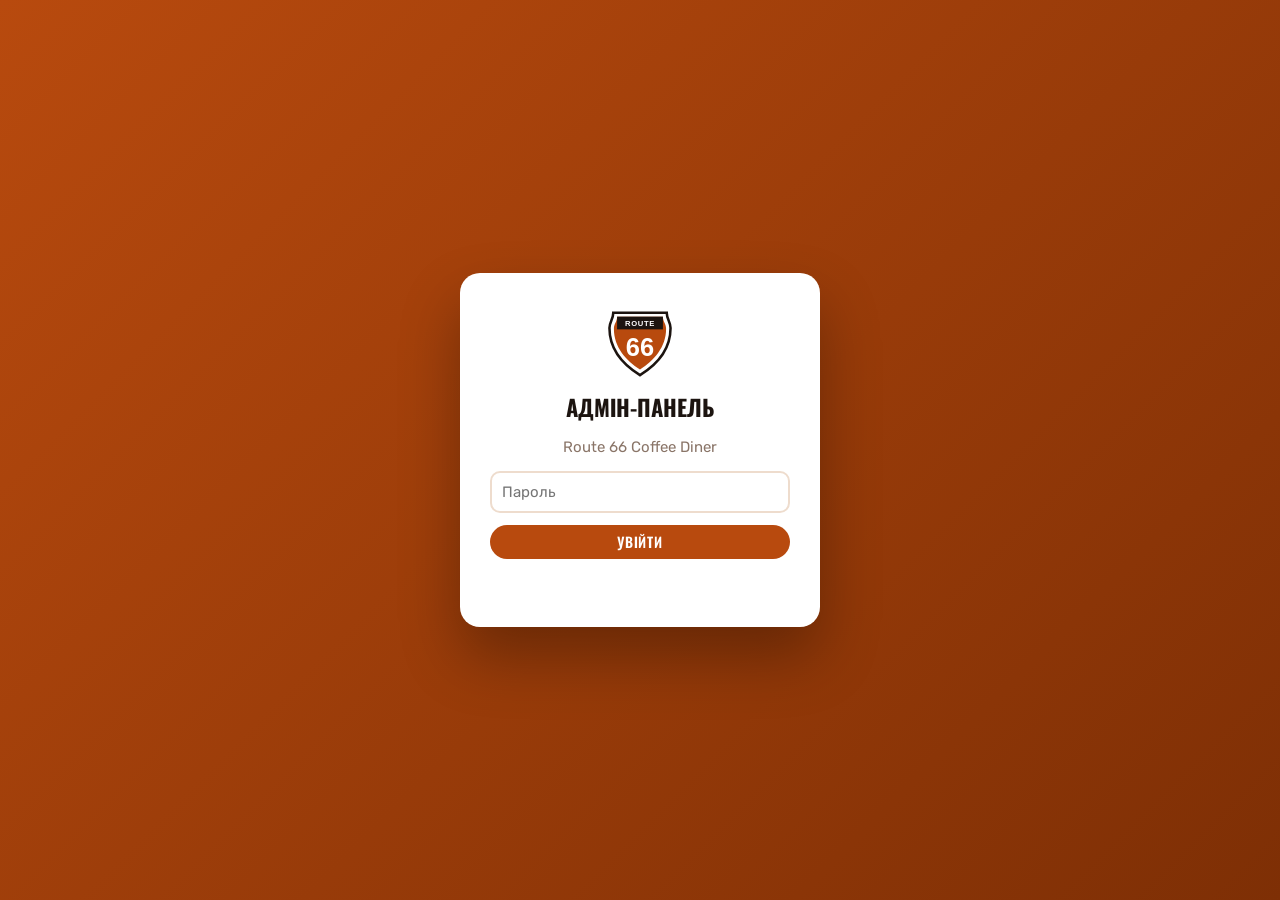
<file: public/admin.html>
<!doctype html>
<html lang="uk">
<head>
  <meta charset="utf-8">
  <meta name="viewport" content="width=device-width, initial-scale=1">
  <meta name="robots" content="noindex">
  <title>Адмін-панель — Route 66</title>
  <link rel="icon" href="assets/logo.svg" type="image/svg+xml">
  <link href="https://fonts.googleapis.com/css2?family=Lobster&family=Oswald:wght@500;600;700&family=Rubik:wght@400;500;700&display=swap" rel="stylesheet">
  <link rel="stylesheet" href="css/admin.css">
</head>
<body>
  <!-- вхід -->
  <section class="login" id="loginView">
    <form class="login-card" id="loginForm">
      <img src="assets/logo.svg" alt="" width="64" height="70">
      <h1>Адмін-панель</h1>
      <p>Route 66 Coffee Diner</p>
      <input type="password" id="pw" placeholder="Пароль" autocomplete="current-password" required>
      <button class="btn" type="submit">Увійти</button>
      <p class="err" id="loginErr" role="alert"></p>
    </form>
  </section>

  <!-- панель -->
  <div class="app" id="appView" hidden>
    <header class="bar">
      <div class="bar-brand"><img src="assets/logo.svg" alt="" width="34" height="37"><b>Адмін-панель</b></div>
      <nav class="tabs" role="tablist">
        <button class="tab active" data-tab="menu">Меню і ціни</button>
        <button class="tab" data-tab="reviews">Відгуки <span class="count" id="pendingCount" hidden></span></button>
        <button class="tab" data-tab="settings">Налаштування</button>
        <button class="tab" data-tab="security">Пароль</button>
      </nav>
      <div class="bar-right">
        <a class="link" href="./" target="_blank">Відкрити сайт ↗</a>
        <button class="link" id="logout">Вийти</button>
      </div>
    </header>

    <div class="warn" id="defaultPwWarn" hidden>⚠ Ви використовуєте стандартний пароль. Змініть його у вкладці «Пароль», перш ніж публікувати сайт.</div>

    <!-- МЕНЮ -->
    <main class="pane" id="pane-menu">
      <div class="pane-head">
        <div>
          <h2>Меню і ціни</h2>
          <p class="hint">Змінюйте назви, ціни, обʼєми. Кнопки ↑ ↓ змінюють порядок, 👁 ховає позицію, якої немає в наявності. Не забудьте натиснути «Зберегти».</p>
        </div>
        <div class="pane-actions">
          <input type="search" id="adminSearch" placeholder="Знайти позицію…">
          <button class="btn btn-sec" id="addCat">+ Категорія</button>
          <button class="btn" id="saveMenu">Зберегти меню</button>
        </div>
      </div>
      <div class="price-tool">
        <b>Масова зміна цін:</b>
        <select id="bulkCat"></select>
        <input type="number" id="bulkPct" placeholder="%" step="1" style="width:80px">
        <button class="btn btn-sec" id="bulkApply">Застосувати</button>
        <span class="hint">напр. 10 = +10%, −5 = знижка 5%. Ціни округлюються до гривні.</span>
      </div>
      <div id="cats"></div>
      <div class="backup">
        <button class="btn btn-sec" id="exportMenu">⬇ Завантажити резервну копію</button>
        <label class="btn btn-sec">⬆ Відновити з файлу<input type="file" id="importMenu" accept="application/json" hidden></label>
      </div>
    </main>

    <!-- ВІДГУКИ -->
    <main class="pane" id="pane-reviews" hidden>
      <div class="pane-head">
        <div>
          <h2>Відгуки</h2>
          <p class="hint">Приховані відгуки не показуються на сайті. Модерацію можна ввімкнути в «Налаштуваннях».</p>
        </div>
        <div class="pane-actions">
          <select id="revFilter"><option value="all">Усі</option><option value="hidden">Приховані / на перевірці</option><option value="visible">Опубліковані</option></select>
        </div>
      </div>
      <div id="revList" class="rev-list"></div>
    </main>

    <!-- НАЛАШТУВАННЯ -->
    <main class="pane" id="pane-settings" hidden>
      <div class="pane-head">
        <div><h2>Налаштування сайту</h2><p class="hint">Контакти, домен для QR-коду та тексти на головній.</p></div>
        <div class="pane-actions"><button class="btn" id="saveSettings">Зберегти налаштування</button></div>
      </div>
      <form class="settings" id="settingsForm">
        <fieldset><legend>Домен і QR-код</legend>
          <label class="wide">Адреса сайту (домен)
            <input name="siteUrl" placeholder="наприклад: route66coffee.com.ua">
            <small>Коли купите домен — впишіть його сюди, і всі QR-коди будуть вести на нього. Поки поле порожнє, QR веде на поточну адресу сайту.</small>
          </label>
        </fieldset>
        <fieldset><legend>Тексти</legend>
          <label class="wide">Слоган на головній<input name="tagline"></label>
          <label class="wide">Текст «Про нас»<textarea name="about" rows="3"></textarea></label>
          <label class="wide">Оголошення вгорі сайту<input name="announcement" placeholder="напр.: −20% на лате до 12:00! (порожньо — не показувати)"></label>
        </fieldset>
        <fieldset><legend>Контакти</legend>
          <label>Адреса<input name="address"></label>
          <label>Посилання на карту<input name="mapUrl" placeholder="https://maps.app.goo.gl/…"></label>
          <label>Телефон<input name="phone" placeholder="+380 …"></label>
          <label>Години роботи<input name="hours"></label>
          <label>Instagram<input name="instagram" placeholder="@route66coffee або посилання"></label>
          <label>Telegram<input name="telegram" placeholder="@канал або посилання"></label>
          <label>Facebook<input name="facebook" placeholder="посилання або імʼя сторінки"></label>
        </fieldset>
        <fieldset><legend>Відгуки</legend>
          <label class="check"><input type="checkbox" name="reviewsModeration"> Перевіряти нові відгуки перед публікацією (премодерація)</label>
        </fieldset>
      </form>
    </main>

    <!-- ПАРОЛЬ -->
    <main class="pane" id="pane-security" hidden>
      <div class="pane-head"><div><h2>Зміна пароля</h2></div></div>
      <form class="settings narrow" id="pwForm">
        <label class="wide">Поточний пароль<input type="password" name="old" autocomplete="current-password" required></label>
        <label class="wide">Новий пароль (мін. 6 символів)<input type="password" name="new" autocomplete="new-password" minlength="6" required></label>
        <label class="wide">Повторіть новий пароль<input type="password" name="new2" autocomplete="new-password" minlength="6" required></label>
        <button class="btn" type="submit">Змінити пароль</button>
      </form>
    </main>
  </div>

  <div class="toast" id="toast" role="status"></div>
  <script src="js/admin.js"></script>
</body>
</html>
</file>
<file: public/css/admin.css>
:root { --orange: #b84a0e; --orange-2: #d4621a; --deep: #7e2f05; --cream: #fff8f1; --ink: #1c1410; --muted: #8a7568; --line: #eedccd; --bg: #f7f1ec; }
* { box-sizing: border-box; }
body { margin: 0; font: 15px/1.5 'Rubik', system-ui, sans-serif; color: var(--ink); background: var(--bg); }
[hidden] { display: none !important; }
h1, h2 { font-family: 'Oswald', sans-serif; text-transform: uppercase; margin: 0; }
input, select, textarea, button { font: inherit; color: inherit; }
input, select, textarea { border: 2px solid var(--line); border-radius: 10px; padding: 8px 10px; background: #fff; outline: 0; min-width: 0; }
input:focus, select:focus, textarea:focus { border-color: var(--orange); }
.btn { display: inline-flex; align-items: center; gap: 6px; background: var(--orange); color: #fff; border: 0; border-radius: 999px; padding: 10px 20px; font: 600 14px/1 'Oswald', sans-serif; letter-spacing: .06em; text-transform: uppercase; cursor: pointer; white-space: nowrap; }
.btn:hover { background: var(--orange-2); }
.btn-sec { background: #fff; color: var(--orange); border: 2px solid var(--orange); padding: 8px 16px; }
.btn-sec:hover { background: var(--cream); }
.link { background: none; border: 0; color: var(--orange); cursor: pointer; text-decoration: none; font-weight: 500; padding: 6px; }
.hint { color: var(--muted); font-size: 13px; margin: 4px 0 0; }

.login { min-height: 100vh; display: grid; place-items: center; padding: 16px; background: linear-gradient(135deg, var(--orange), var(--deep)); }
.login-card { background: #fff; padding: 36px 30px; border-radius: 20px; width: min(360px, 100%); display: grid; gap: 12px; justify-items: center; text-align: center; box-shadow: 0 30px 60px rgba(0,0,0,.3); }
.login-card p { margin: 0; color: var(--muted); }
.login-card input, .login-card .btn { width: 100%; justify-content: center; }
.err { color: #c0281b !important; min-height: 20px; font-size: 14px; }

.bar { position: sticky; top: 0; z-index: 20; display: flex; align-items: center; gap: 16px; flex-wrap: wrap; padding: 10px 16px; background: #fff; border-bottom: 3px solid var(--orange); }
.bar-brand { display: flex; align-items: center; gap: 8px; font-family: 'Oswald'; font-size: 18px; text-transform: uppercase; }
.tabs { display: flex; gap: 4px; flex-wrap: wrap; flex: 1; }
.tab { border: 0; background: none; padding: 9px 14px; border-radius: 999px; cursor: pointer; font-weight: 500; }
.tab.active { background: var(--orange); color: #fff; }
.count { background: #c0281b; color: #fff; border-radius: 999px; font-size: 12px; padding: 1px 7px; margin-left: 4px; }
.bar-right { display: flex; gap: 8px; align-items: center; }
.warn { background: #fff1d6; border-bottom: 2px solid #f0c060; padding: 10px 16px; font-weight: 500; }

.pane { max-width: 1100px; margin: 0 auto; padding: 24px 16px 80px; }
.pane-head { display: flex; justify-content: space-between; gap: 16px; align-items: flex-end; flex-wrap: wrap; margin-bottom: 18px; }
.pane-actions { display: flex; gap: 8px; flex-wrap: wrap; align-items: center; }
.price-tool { display: flex; gap: 8px; align-items: center; flex-wrap: wrap; background: #fff; border: 2px dashed var(--line); padding: 12px 14px; border-radius: 14px; margin-bottom: 18px; }

.cat { background: #fff; border-radius: 16px; margin-bottom: 16px; box-shadow: 0 4px 14px rgba(60,25,5,.07); overflow: hidden; border: 2px solid transparent; }
.cat.dragging, .item.dragging { opacity: .4; }
.cat.drop, .item.drop { border-color: var(--orange); }
.cat.is-hidden .cat-head { background: #8a7568; }
.cat-head { display: flex; gap: 8px; align-items: center; flex-wrap: wrap; padding: 12px 14px; background: var(--orange); color: #fff; }
.cat-head input { border-color: transparent; color: var(--ink); }
.cat-head .c-icon { width: 54px; text-align: center; font-size: 20px; }
.cat-head .c-name { flex: 1 1 200px; font-weight: 700; }
.cat-head .c-desc { flex: 2 1 260px; }
.cat-head .icon-btn { color: #fff; }
.cat-body { padding: 6px 14px 14px; }
.cat.collapsed .cat-body { display: none; }
.icon-btn { background: none; border: 0; cursor: pointer; font-size: 17px; padding: 6px 8px; border-radius: 8px; line-height: 1; }
.icon-btn:hover { background: rgba(0,0,0,.08); }
.handle { cursor: grab; user-select: none; }
.i-main input, .i-main select, .var input { width: 100%; }
.item { display: grid; grid-template-columns: 24px minmax(0, 1.3fr) minmax(0, 2fr) auto; gap: 10px; align-items: start; padding: 10px 6px; border-bottom: 1px dashed var(--line); border: 2px solid transparent; border-bottom-color: var(--line); border-radius: 8px; }
.item.is-hidden { opacity: .55; }
.item .handle { padding-top: 9px; color: var(--muted); }
.i-main { display: grid; gap: 6px; }
.i-main .i-name { font-weight: 700; }
.i-row { display: flex; gap: 6px; }
.i-row > * { flex: 1; }
.variants { display: grid; gap: 6px; }
.var { display: flex; gap: 6px; align-items: center; }
.var .v-label { flex: 1; }
.var .v-price { width: 92px; flex: none; text-align: right; font-weight: 700; color: var(--orange); }
.var .cur { color: var(--muted); }
.add-var { justify-self: start; font-size: 13px; }
.i-actions { display: flex; gap: 2px; }
.add-item { margin-top: 10px; }
.backup { display: flex; gap: 10px; flex-wrap: wrap; margin-top: 26px; }
.no-match { display: none !important; }

.rev-list { display: grid; gap: 12px; }
.rev { background: #fff; border-radius: 14px; padding: 16px 18px; border-left: 6px solid var(--orange); display: grid; gap: 6px; }
.rev.hidden-rev { border-left-color: #c9b5a6; background: #fbf8f5; }
.rev-top { display: flex; gap: 10px; align-items: center; flex-wrap: wrap; }
.rev-top .st { color: var(--orange-2); letter-spacing: 2px; }
.rev-top .dt { color: var(--muted); font-size: 13px; }
.tag { font-size: 12px; background: #c9b5a6; color: #fff; padding: 2px 8px; border-radius: 999px; }
.rev p { margin: 0; white-space: pre-line; overflow-wrap: anywhere; }
.rev-actions { display: flex; gap: 8px; }
.empty { text-align: center; color: var(--muted); padding: 40px; background: #fff; border-radius: 14px; }

.settings { display: grid; gap: 18px; }
.settings.narrow { max-width: 440px; }
fieldset { border: 0; background: #fff; border-radius: 16px; padding: 18px; margin: 0; display: grid; grid-template-columns: 1fr 1fr; gap: 14px; }
legend { font: 600 17px 'Oswald'; text-transform: uppercase; color: var(--orange); padding: 0; float: left; width: 100%; grid-column: 1 / -1; }
.settings label { display: grid; gap: 6px; font-weight: 500; font-size: 14px; }
.settings label.wide, .settings .check { grid-column: 1 / -1; }
.settings .check { display: flex; gap: 10px; align-items: center; }
.settings .check input { width: 20px; height: 20px; accent-color: var(--orange); }
.settings small { color: var(--muted); font-weight: 400; }
.settings.narrow { background: #fff; padding: 20px; border-radius: 16px; }

.toast { position: fixed; left: 50%; bottom: 24px; translate: -50% 20px; background: var(--ink); color: #fff; padding: 12px 20px; border-radius: 12px; opacity: 0; pointer-events: none; transition: opacity .25s, translate .25s; z-index: 100; max-width: calc(100% - 32px); }
.toast.show { opacity: 1; translate: -50% 0; }
.toast.bad { background: #c0281b; }
.dirty #saveMenu { box-shadow: 0 0 0 4px rgba(212,98,26,.35); animation: pulse 1.6s infinite; }
@keyframes pulse { 50% { box-shadow: 0 0 0 8px rgba(212,98,26,.12); } }

@media (max-width: 900px) {
  .item { grid-template-columns: 22px 1fr; }
  .item .variants, .item .i-actions { grid-column: 2; }
  fieldset { grid-template-columns: 1fr; }
  .bar-right { width: 100%; justify-content: space-between; }
}
</file>
